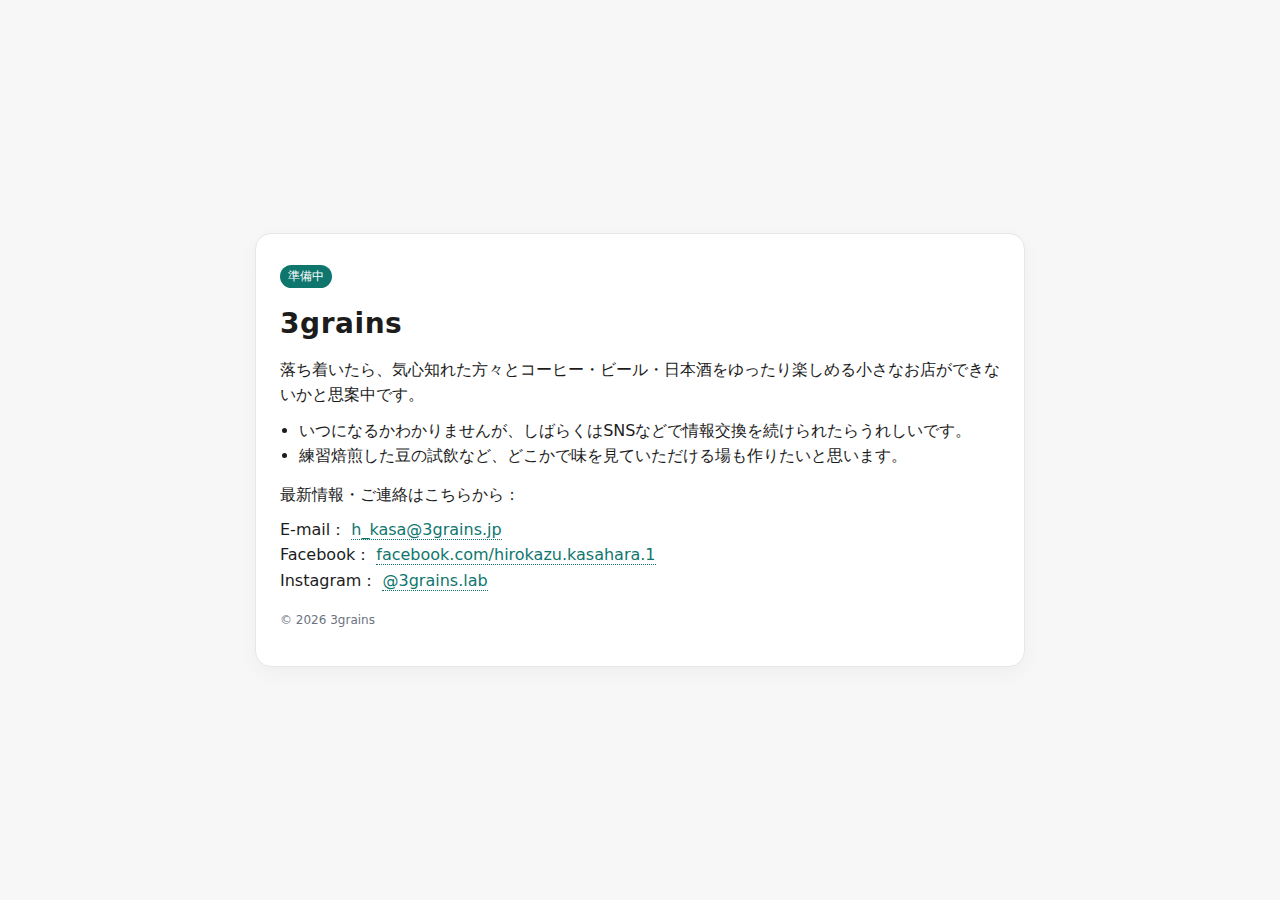
<file: index.html>
<!doctype html>
<html lang="ja">
<head>
  <meta charset="utf-8" />
  <meta name="viewport" content="width=device-width, initial-scale=1" />
  <title>3grains | Coming Soon</title>
  <meta name="description" content="3grains（仮）：コーヒー・ビール・日本酒をゆったり楽しむ小さなお店を準備中です。SNSでの情報交換や、練習焙煎豆の試飲会などの場づくりも整えていきます。">
  <style>
    :root{
      --fg:#1c1c1c; --muted:#6b7280; --bg:#f7f7f7; --card:#ffffff; --line:#e5e7eb; --accent:#0f766e;
    }
    html,body{height:100%}
    body{
      margin:0; background:var(--bg); color:var(--fg); font-family:system-ui,-apple-system,Segoe UI,Roboto,Helvetica,Arial,sans-serif;
      line-height:1.6;
      display:grid; place-items:center;
    }
    .wrap{
      width:min(720px,92vw); background:var(--card); border:1px solid var(--line);
      border-radius:16px; padding:28px 24px; box-shadow:0 6px 20px rgba(0,0,0,.04);
    }
    h1{font-size:28px; margin:0 0 8px; letter-spacing:.02em}
    .tag{display:inline-block; font-size:12px; color:#fff; background:var(--accent); padding:2px 8px; border-radius:999px; margin-bottom:14px}
    p{margin:.6em 0}
    ul{margin:.4em 0 .8em 1.2em; padding:0}
    footer{margin-top:18px; font-size:12px; color:var(--muted)}
    a{color:var(--accent); text-decoration:none; border-bottom:1px dotted var(--accent)}
    a:hover{opacity:.85}
  </style>

    <!-- Google tag (gtag.js) -->
    <script async src="https://www.googletagmanager.com/gtag/js?id=G-4LR6H8CH7M"></script>
    <script>
      window.dataLayer = window.dataLayer || [];
      function gtag(){dataLayer.push(arguments);}
      gtag('js', new Date());

      gtag('config', 'G-4LR6H8CH7M');
    </script>
</head>
<body>
  <main class="wrap" role="main">
    <span class="tag">準備中</span>
    <h1>3grains</h1>
    <p>落ち着いたら、気心知れた方々とコーヒー・ビール・日本酒をゆったり楽しめる小さなお店ができないかと思案中です。</p>
    <ul>
      <li>いつになるかわかりませんが、しばらくはSNSなどで情報交換を続けられたらうれしいです。</li>
      <li>練習焙煎した豆の試飲など、どこかで味を見ていただける場も作りたいと思います。</li>
    </ul>

    <p>最新情報・ご連絡はこちらから：</p>
    <p>
      E-mail：
      <a href="mailto:h_kasa@3grains.jp" aria-label="E-mail to 3grains">h_kasa@3grains.jp</a><br>
      Facebook：
      <a href="https://www.facebook.com/hirokazu.kasahara.1" target="_blank" rel="noopener" aria-label="Facebook">facebook.com/hirokazu.kasahara.1</a><br>
      Instagram：
      <a href="https://www.instagram.com/3grains.lab" target="_blank" rel="noopener" aria-label="Instagram">@3grains.lab</a>
    </p>

    <footer>
      <p>&copy; <span id="y"></span> 3grains</p>
    </footer>
  </main>

  <script>
    // 年表示
    document.getElementById('y').textContent = new Date().getFullYear();
  </script>
</body>
</html>
</file>
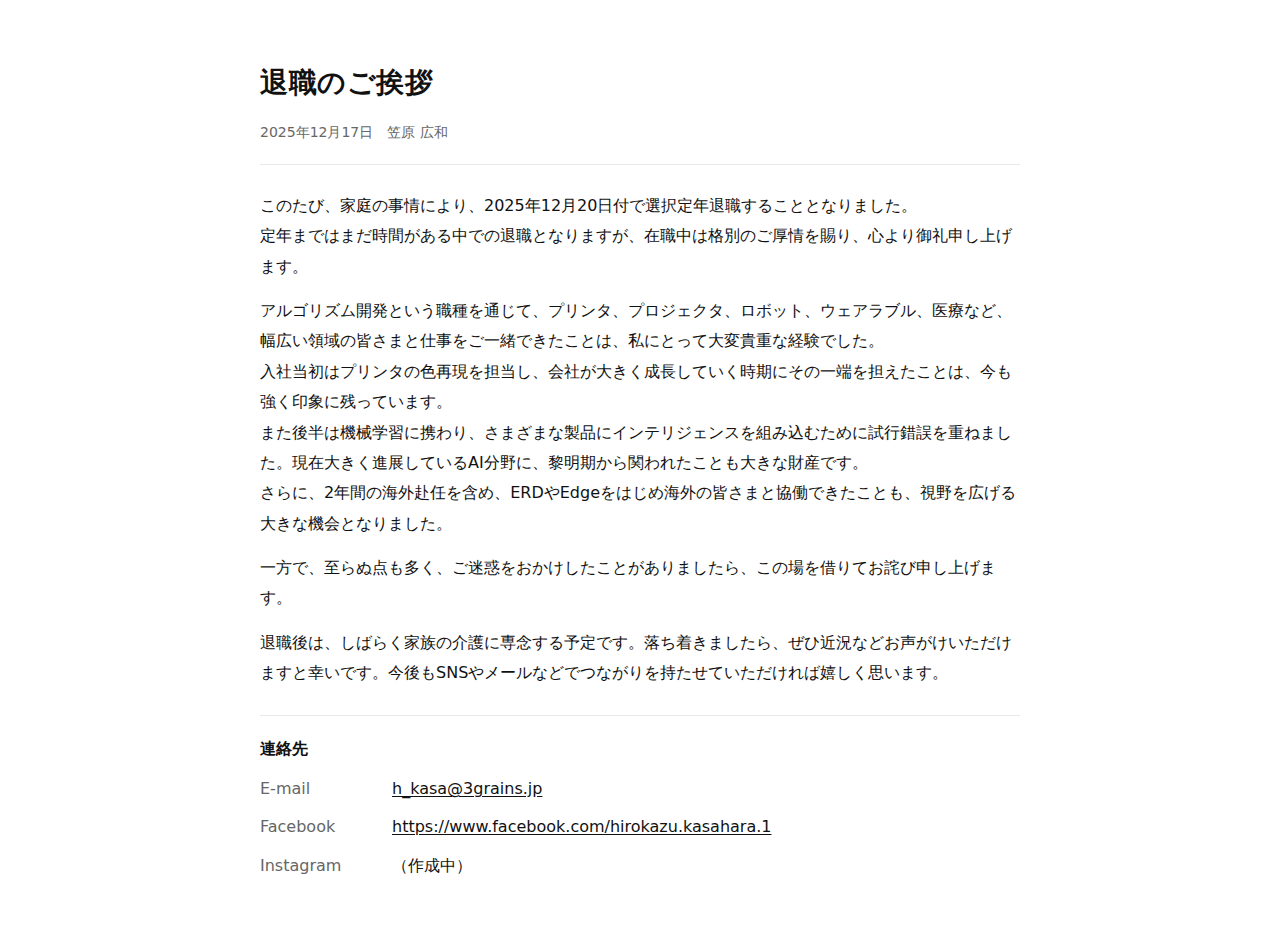
<file: retirement.html>
<!doctype html>
<html lang="ja">
<head>
  <meta charset="utf-8" />
  <meta name="viewport" content="width=device-width, initial-scale=1" />
  <title>退職のご挨拶</title>
  <!-- Google tag (gtag.js) -->
  <script async src="https://www.googletagmanager.com/gtag/js?id=G-4LR6H8CH7M"></script>
  <script>
    window.dataLayer = window.dataLayer || [];
    function gtag(){dataLayer.push(arguments);}
    gtag('js', new Date());

    gtag('config', 'G-4LR6H8CH7M');
  </script>
  <style>
    :root { --fg:#111; --muted:#666; --bg:#fff; --line:#e9e9e9; }
    html, body { height: 100%; }
    body{
      margin:0;
      background:var(--bg);
      color:var(--fg);
      font-family: system-ui, -apple-system, "Segoe UI",
        "Hiragino Kaku Gothic ProN","Hiragino Sans","Noto Sans JP","Meiryo", sans-serif;
      line-height:1.9;
    }
    .page{
      max-width: 760px;
      margin: 0 auto;
      padding: 56px 20px 44px;
    }
    header{
      border-bottom: 1px solid var(--line);
      padding-bottom: 18px;
      margin-bottom: 26px;
    }
    h1{
      margin:0;
      font-size: 28px;
      font-weight: 700;
      letter-spacing: .02em;
    }
    .meta{
      margin-top: 10px;
      color: var(--muted);
      font-size: 14px;
    }
    main p{ margin: 0 0 14px; }
    .contacts{
      border-top: 1px solid var(--line);
      margin-top: 26px;
      padding-top: 18px;
    }
    .contacts h2{
      margin: 0 0 10px;
      font-size: 16px;
      font-weight: 700;
    }
    dl{
      margin: 0;
      display: grid;
      grid-template-columns: 120px 1fr;
      gap: 8px 12px;
      align-items: start;
    }
    dt{ color: var(--muted); }
    dd{ margin: 0; word-break: break-word; }
    a{ color: inherit; text-decoration: underline; text-underline-offset: 2px; }
    footer{
      margin-top: 24px;
      color: var(--muted);
      font-size: 12px;
    }
    @media print{
      .page{ padding: 0; }
      a{ text-decoration: none; }
    }
  </style>
</head>
<body>
  <div class="page">
    <header>
      <h1>退職のご挨拶</h1>
      <div class="meta">2025年12月17日　笠原 広和</div>
    </header>

    <main>
      <p>このたび、家庭の事情により、2025年12月20日付で選択定年退職することとなりました。<br>
      定年まではまだ時間がある中での退職となりますが、在職中は格別のご厚情を賜り、心より御礼申し上げます。</p>

      <p>アルゴリズム開発という職種を通じて、プリンタ、プロジェクタ、ロボット、ウェアラブル、医療など、幅広い領域の皆さまと仕事をご一緒できたことは、私にとって大変貴重な経験でした。<br>
      入社当初はプリンタの色再現を担当し、会社が大きく成長していく時期にその一端を担えたことは、今も強く印象に残っています。<br>
      また後半は機械学習に携わり、さまざまな製品にインテリジェンスを組み込むために試行錯誤を重ねました。現在大きく進展しているAI分野に、黎明期から関われたことも大きな財産です。<br>
      さらに、2年間の海外赴任を含め、ERDやEdgeをはじめ海外の皆さまと協働できたことも、視野を広げる大きな機会となりました。</p>

      <p>一方で、至らぬ点も多く、ご迷惑をおかけしたことがありましたら、この場を借りてお詫び申し上げます。</p>

      <p>退職後は、しばらく家族の介護に専念する予定です。落ち着きましたら、ぜひ近況などお声がけいただけますと幸いです。今後もSNSやメールなどでつながりを持たせていただければ嬉しく思います。</p>

      <section class="contacts">
        <h2>連絡先</h2>
        <dl>
          <dt>E-mail</dt>
          <dd><a href="mailto:h_kasa@3grains.jp">h_kasa@3grains.jp</a></dd>

          <dt>Facebook</dt>
          <dd><a href="https://www.facebook.com/hirokazu.kasahara.1" target="_blank" rel="noopener noreferrer">https://www.facebook.com/hirokazu.kasahara.1</a></dd>

          <dt>Instagram</dt>
          <dd>（作成中）</dd>
        </dl>
      </section>
    </main>

    <footer>
    </footer>
  </div>
</body>
</html>
</file>
